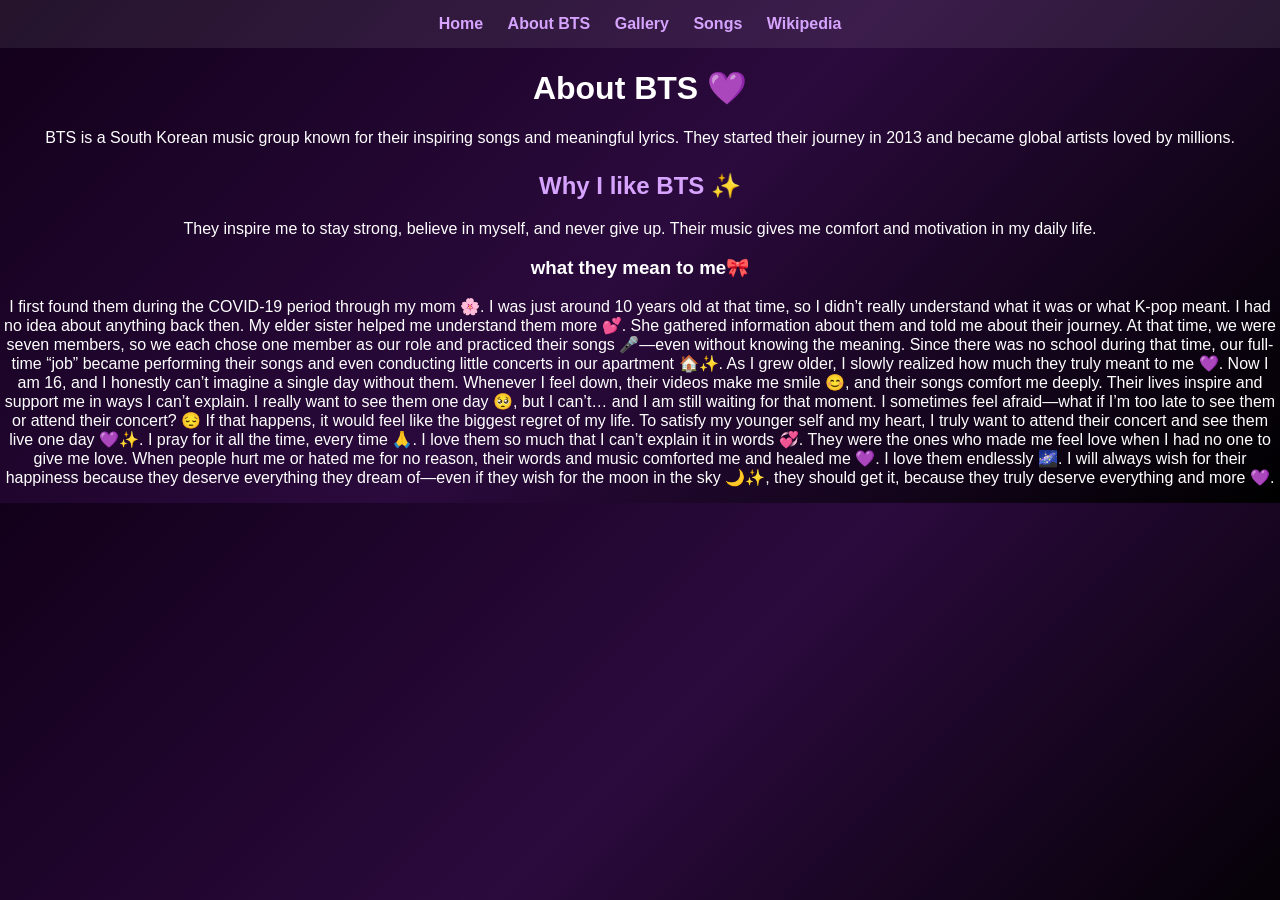
<file: about.html>
<!DOCTYPE html>
<html>
<head>
  <title>About BTS 💜</title>
  <link rel="stylesheet" href="style.css">
</head>

<body style="background-color: pink;">

<!-- NAVBAR (paste same menu here) -->
<nav>
  <a href="index.html">Home</a>
  <a href="about.html">About BTS</a>
  <a href="gallery.html">Gallery</a>
  <a href="songs.html">Songs</a>
  <a href="wiki.html">Wikipedia</a>
</nav>

<h1>About BTS 💜</h1>

<p>
BTS is a South Korean music group known for their inspiring songs and meaningful lyrics.
They started their journey in 2013 and became global artists loved by millions.
</p>

<h2>Why I like BTS ✨</h2>

<p>
They inspire me to stay strong, believe in myself, and never give up.
Their music gives me comfort and motivation in my daily life.
</p>

<h3>what they mean to me🎀 </h3>

<p> 
  

I first found them during the COVID-19 period through my mom 🌸. I was just around 10 years old at that time, so I didn’t really understand what it was or what K-pop meant. I had no idea about anything back then.

My elder sister helped me understand them more 💕. She gathered information about them and told me about their journey. At that time, we were seven members, so we each chose one member as our role and practiced their songs 🎤—even without knowing the meaning. Since there was no school during that time, our full-time “job” became performing their songs and even conducting little concerts in our apartment 🏠✨.

As I grew older, I slowly realized how much they truly meant to me 💜. Now I am 16, and I honestly can’t imagine a single day without them. Whenever I feel down, their videos make me smile 😊, and their songs comfort me deeply. Their lives inspire and support me in ways I can’t explain.

I really want to see them one day 🥺, but I can’t… and I am still waiting for that moment. I sometimes feel afraid—what if I’m too late to see them or attend their concert? 😔 If that happens, it would feel like the biggest regret of my life.

To satisfy my younger self and my heart, I truly want to attend their concert and see them live one day 💜✨. I pray for it all the time, every time 🙏.

I love them so much that I can’t explain it in words 💞. They were the ones who made me feel love when I had no one to give me love. When people hurt me or hated me for no reason, their words and music comforted me and healed me 💜.

I love them endlessly 🌌. I will always wish for their happiness because they deserve everything they dream of—even if they wish for the moon in the sky 🌙✨, they should get it, because they truly deserve everything and more 💜.

</p>
</body>
</file>
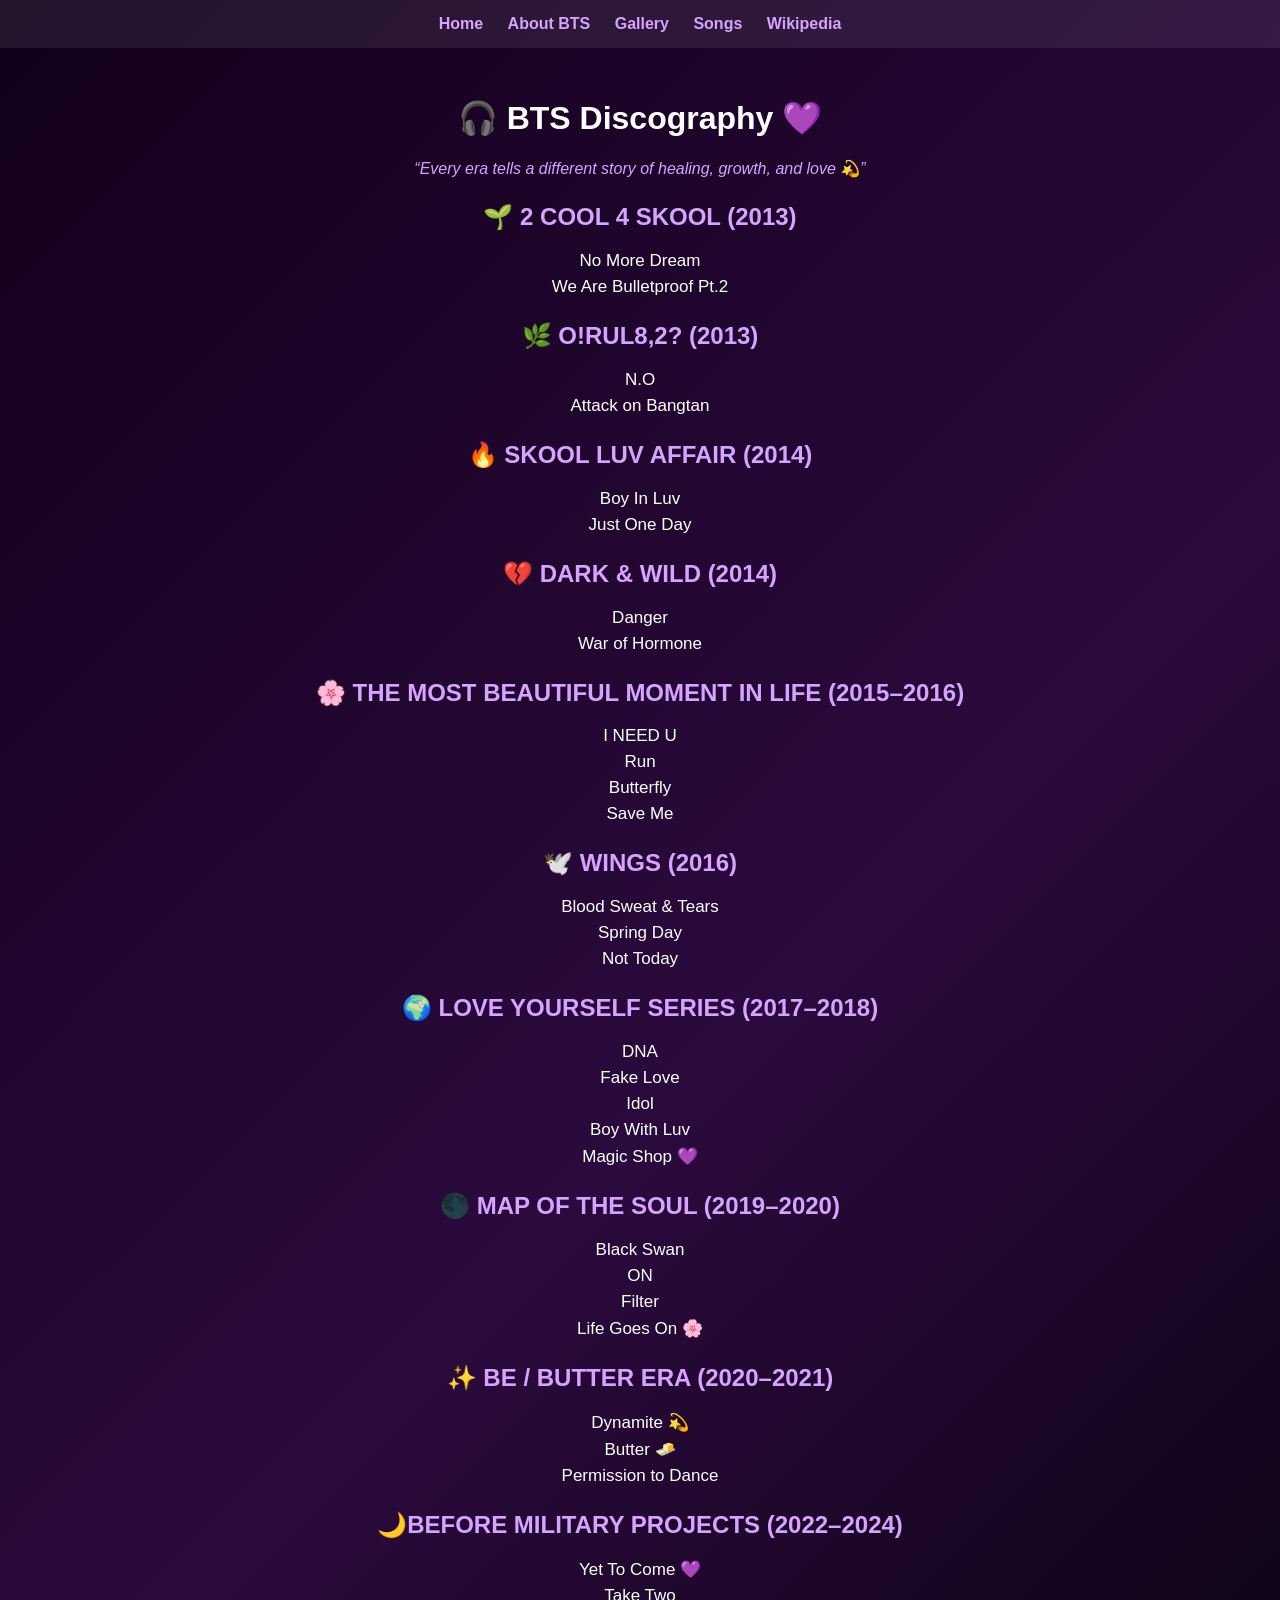
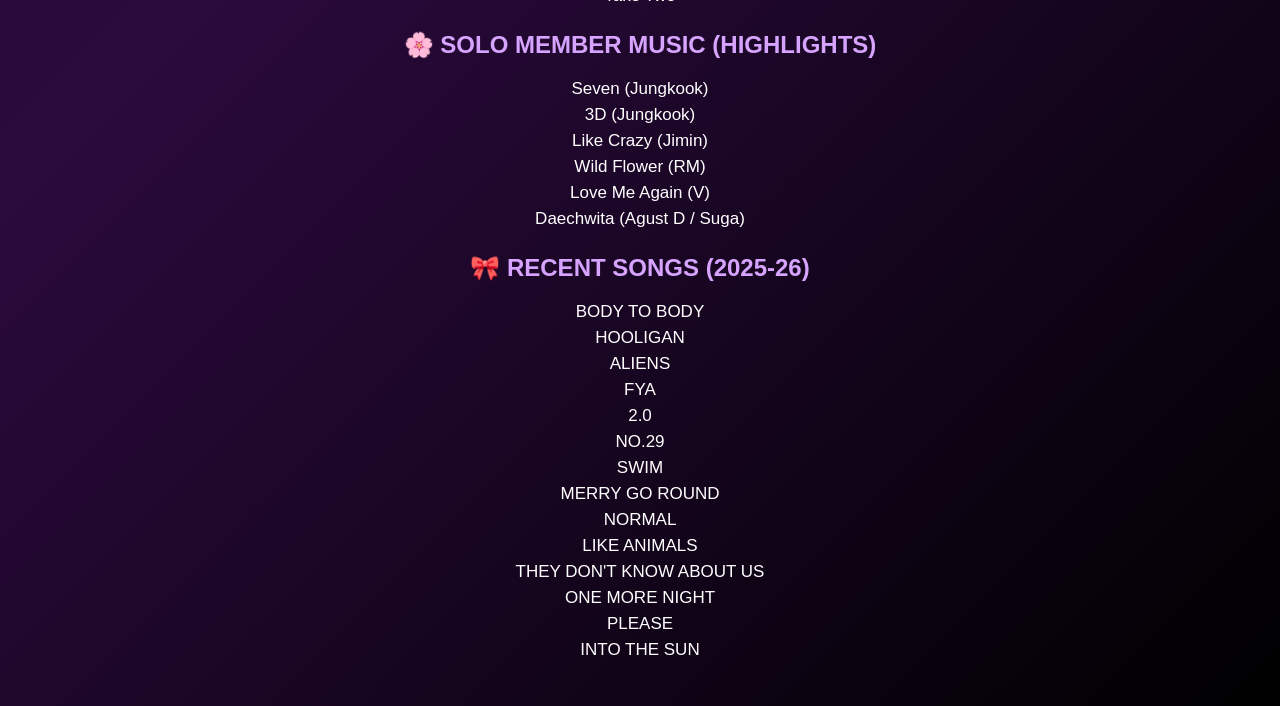
<file: songs.html>
<!DOCTYPE html>
<html>
<head>
  <title>BTS Songs & Albums 🎶💜</title>
  <link rel="stylesheet" href="style.css">
</head>

<body>

<nav>
  <a href="index.html">Home</a>
  <a href="about.html">About BTS</a>
  <a href="gallery.html">Gallery</a>
  <a href="songs.html">Songs</a>
  <a href="wiki.html">Wikipedia</a>
</nav>

<div class="container">

  <h1>🎧 BTS Discography 💜</h1>

  <p class="quote">
    “Every era tells a different story of healing, growth, and love 💫”
  </p>

  <!-- DEBUT ERA -->
  <h2>🌱 2 COOL 4 SKOOL (2013)</h2>
  <ul>
    <li>No More Dream</li>
    <li>We Are Bulletproof Pt.2</li>
  </ul>

  <h2>🌿 O!RUL8,2? (2013)</h2>
  <ul>
    <li>N.O</li>
    <li>Attack on Bangtan</li>
  </ul>

  <h2>🔥 SKOOL LUV AFFAIR (2014)</h2>
  <ul>
    <li>Boy In Luv</li>
    <li>Just One Day</li>
  </ul>

  <!-- GROWTH ERA -->
  <h2>💔 DARK & WILD (2014)</h2>
  <ul>
    <li>Danger</li>
    <li>War of Hormone</li>
  </ul>

  <h2>🌸 THE MOST BEAUTIFUL MOMENT IN LIFE (2015–2016)</h2>
  <ul>
    <li>I NEED U</li>
    <li>Run</li>
    <li>Butterfly</li>
    <li>Save Me</li>
  </ul>

  <!-- WINGS ERA -->
  <h2>🕊️ WINGS (2016)</h2>
  <ul>
    <li>Blood Sweat & Tears</li>
    <li>Spring Day</li>
    <li>Not Today</li>
  </ul>

  <!-- GLOBAL ERA -->
  <h2>🌍 LOVE YOURSELF SERIES (2017–2018)</h2>
  <ul>
    <li>DNA</li>
    <li>Fake Love</li>
    <li>Idol</li>
    <li>Boy With Luv</li>
    <li>Magic Shop 💜</li>
  </ul>

  <h2>🌑 MAP OF THE SOUL (2019–2020)</h2>
  <ul>
    <li>Black Swan</li>
    <li>ON</li>
    <li>Filter</li>
    <li>Life Goes On 🌸</li>
  </ul>

  <!-- RECENT ERA -->
  <h2>✨ BE / BUTTER ERA (2020–2021)</h2>
  <ul>
    <li>Dynamite 💫</li>
    <li>Butter 🧈</li>
    <li>Permission to Dance</li>
  </ul>

  <h2>🌙BEFORE MILITARY PROJECTS (2022–2024)</h2>
  <ul>
    <li>Yet To Come 💜</li>
    <li>Take Two</li>
  </ul>

  <h2>🌸 SOLO MEMBER MUSIC (HIGHLIGHTS)</h2>
  <ul>
    <li>Seven (Jungkook)</li>
    <li>3D (Jungkook)</li>
    <li>Like Crazy (Jimin)</li>
    <li>Wild Flower (RM)</li>
    <li>Love Me Again (V)</li>
    <li>Daechwita (Agust D / Suga)</li>
  </ul>
   
  <h2>🎀 RECENT SONGS (2025-26) </h2>
   <ul>
    <li>BODY TO BODY</li>
    <li>HOOLIGAN</li>
   <li>ALIENS</li>
   <li>FYA</li>
   <li>2.0</li>
   <li>NO.29</li>
   <li>SWIM</li>
   <li>MERRY GO ROUND </li>
   <LI>NORMAL</LI>
   <li>LIKE ANIMALS</li>
   <li>THEY DON'T KNOW ABOUT US</li>
   <li>ONE MORE NIGHT</li>
   <li>PLEASE</li>
   <li>INTO THE SUN </li>
   </ul>

</div>

</body>
</html>
</file>
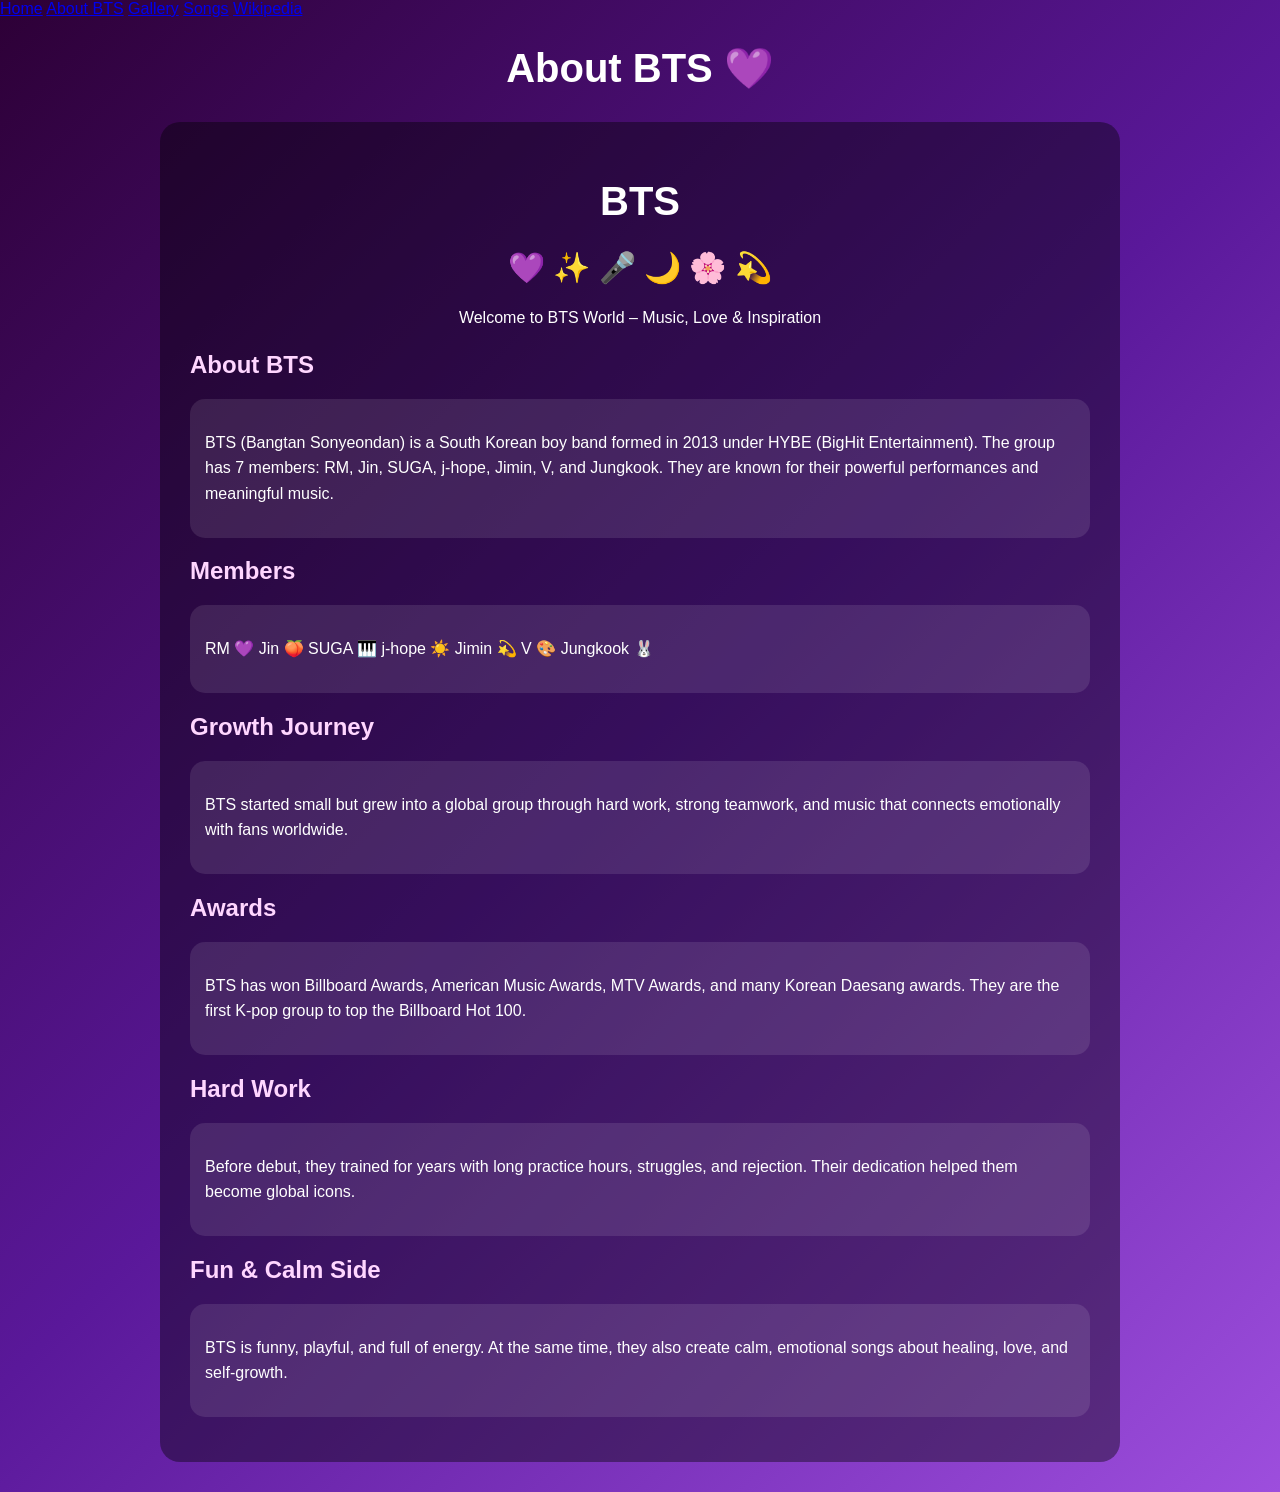
<file: wiki.html>
<body>

<nav>
  <a href="index.html">Home</a>
  <a href="about.html">About BTS</a>
  <a href="gallery.html">Gallery</a>
  <a href="songs.html">Songs</a>
  <a href="wiki.html">Wikipedia</a>
</nav>

<h1>About BTS 💜</h1>

</body> <!DOCTYPE html>
<html>
<head>
  <title>BTS Info Page</title>

  <style>
    body {
      margin: 0;
      font-family: Arial, sans-serif;
      background: linear-gradient(135deg, #2d0036, #5a189a, #9d4edd);
      color: white;
    }

    .container {
      max-width: 900px;
      margin: auto;
      padding: 30px;
      background: rgba(0, 0, 0, 0.4);
      border-radius: 20px;
      margin-top: 30px;
      margin-bottom: 30px;
    }

    h1 {
      text-align: center;
      font-size: 40px;
    }

    .emoji-line {
      text-align: center;
      font-size: 30px;
      margin-bottom: 20px;
    }

    h2, h3 {
      color: #ffd6ff;
    }

    p {
      line-height: 1.6;
    }

    .center-text {
      text-align: center;
    }

    .box {
      background: rgba(255, 255, 255, 0.1);
      padding: 15px;
      border-radius: 15px;
      margin-bottom: 15px;
    }
  </style>
</head>

<body>

  <div class="container">

    <h1>BTS</h1>

    <div class="emoji-line">
      💜 ✨ 🎤 🌙 🌸 💫
    </div>

    <p class="center-text">
      Welcome to BTS World – Music, Love & Inspiration
    </p>

    <h2>About BTS</h2>
    <div class="box">
      <p>
        BTS (Bangtan Sonyeondan) is a South Korean boy band formed in 2013 under HYBE (BigHit Entertainment).
        The group has 7 members: RM, Jin, SUGA, j-hope, Jimin, V, and Jungkook.
        They are known for their powerful performances and meaningful music.
      </p>
    </div>

    <h2>Members</h2>
    <div class="box">
      <p>
        RM 💜 Jin 🍑 SUGA 🎹 j-hope ☀️ Jimin 💫 V 🎨 Jungkook 🐰
      </p>
    </div>

    <h2>Growth Journey</h2>
    <div class="box">
      <p>
        BTS started small but grew into a global group through hard work, strong teamwork,
        and music that connects emotionally with fans worldwide.
      </p>
    </div>

    <h2>Awards</h2>
    <div class="box">
      <p>
        BTS has won Billboard Awards, American Music Awards, MTV Awards, and many Korean Daesang awards.
        They are the first K-pop group to top the Billboard Hot 100.
      </p>
    </div>

    <h2>Hard Work</h2>
    <div class="box">
      <p>
        Before debut, they trained for years with long practice hours, struggles, and rejection.
        Their dedication helped them become global icons.
      </p>
    </div>

    <h2>Fun & Calm Side</h2>
    <div class="box">
      <p>
        BTS is funny, playful, and full of energy. At the same time, they also create calm,
        emotional songs about healing, love, and self-growth.
      </p>
    </div>

  </div>

</body>
</html>
</file>
<file: style.css>
body {
  margin: 0;
  font-family: Arial;
  background: linear-gradient(135deg, #12001a, #2b0a3d, #000000);
  color: white;
  text-align: center;
}

nav {
  background-color: rgba(255, 255, 255, 0.08);
  padding: 15px;
}

nav a {
  color: #d6a4ff;
  margin: 10px;
  text-decoration: none;
  font-weight: bold;
}

.container {
  padding: 30px;
}

h2 {
  color: #d6a4ff;
  margin-top: 25px;
}

ul {
  list-style: none;
  padding: 0;
}

li {
  margin: 6px;
  font-size: 17px;
}

.quote {
  font-style: italic;
  color: #d6a4ff;
  margin-bottom: 20px;
}
</file>
